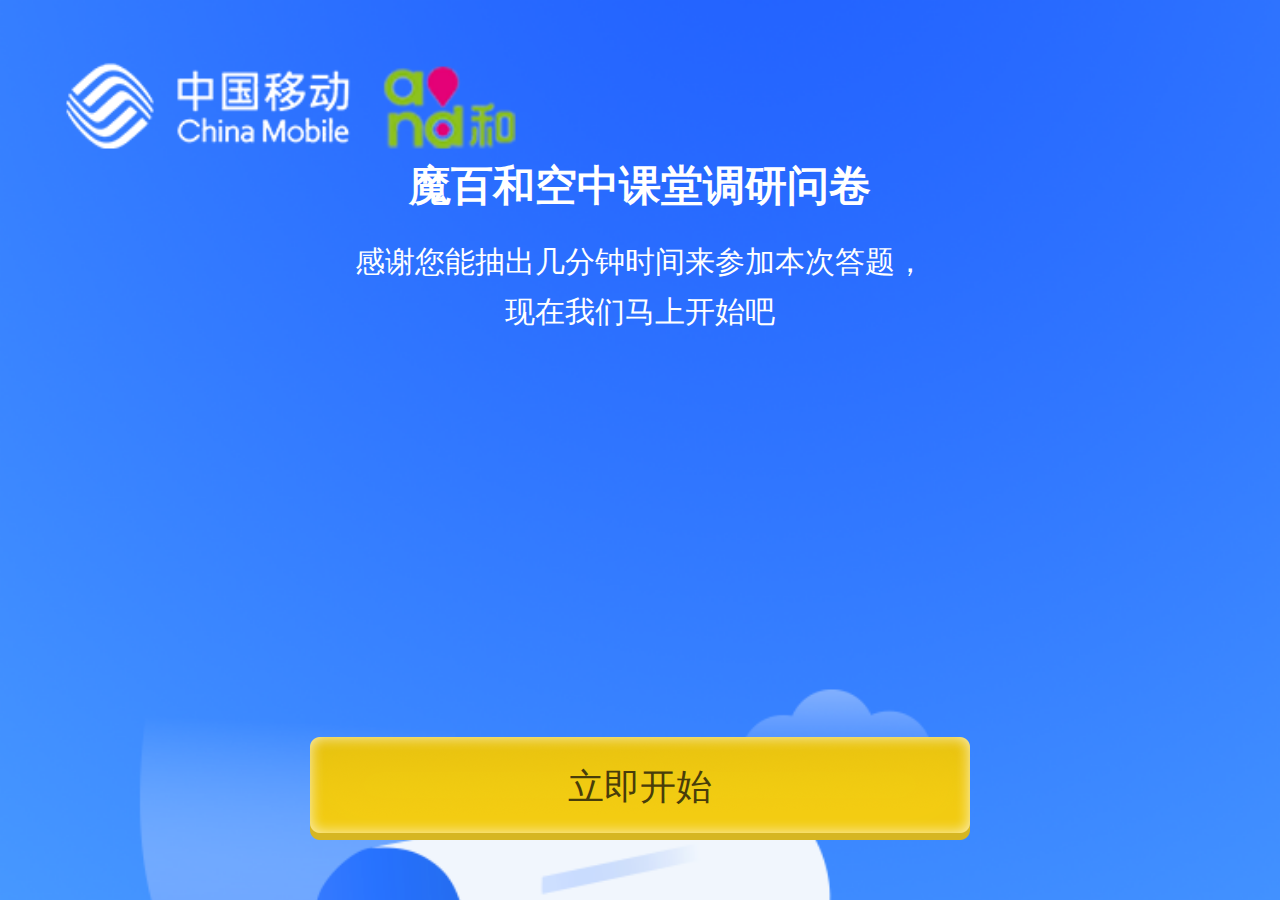
<file: index.html>
<!DOCTYPE html>
<html lang="en">

<head>
    <meta charset="UTF-8">
    <meta name="viewport" content="width=device-width, initial-scale=1.0">
    <link rel="stylesheet" href="./css/base.css">
    <script src="./js/rem.js"></script>
    <title>调研问卷</title>
    <style>
        .start-warp {
            height: 100%;
            background: #5bb7ff url('./img/start_bg.png') no-repeat top left;
            background-size: 100%;
            padding-top: 1.65rem;
        }

        .start-warp .tit {
            font-size: .42rem;
            line-height: 1;
            margin-bottom: .3rem;
            font-weight: bold;
        }

        .start-warp .txt {
            font-size: 0.3rem;
            line-height: .5rem;
        }

        .start-btn {
            font-size: .36rem;
            color: #483d0a;
            width: 6.6rem;
            height: 1.05rem;
            line-height: 1rem;
            bottom: .58rem;
            left: 50%;
            transform: translateX(-50%);
            background: url('./img/btn.png') no-repeat;
            background-size: 100%;
        }
    </style>
</head>

<body>
    <div class="start-warp al-c pos-r">
        <h3 class="tit">魔百和空中课堂调研问卷</h3>
        <p class="txt">感谢您能抽出几分钟时间来参加本次答题，</p>
        <p class="txt">现在我们马上开始吧</p>
        <div class="start-btn pos-a">立即开始</div>
    </div>
    <script src="./js/jquery-1.8.3.min.js"></script>
    <script>
        $(function(){
            $('.start-btn').on('click',function(){
                location.href = './papers.html'
            })
        })

    </script>
</body>

</html>
</file>
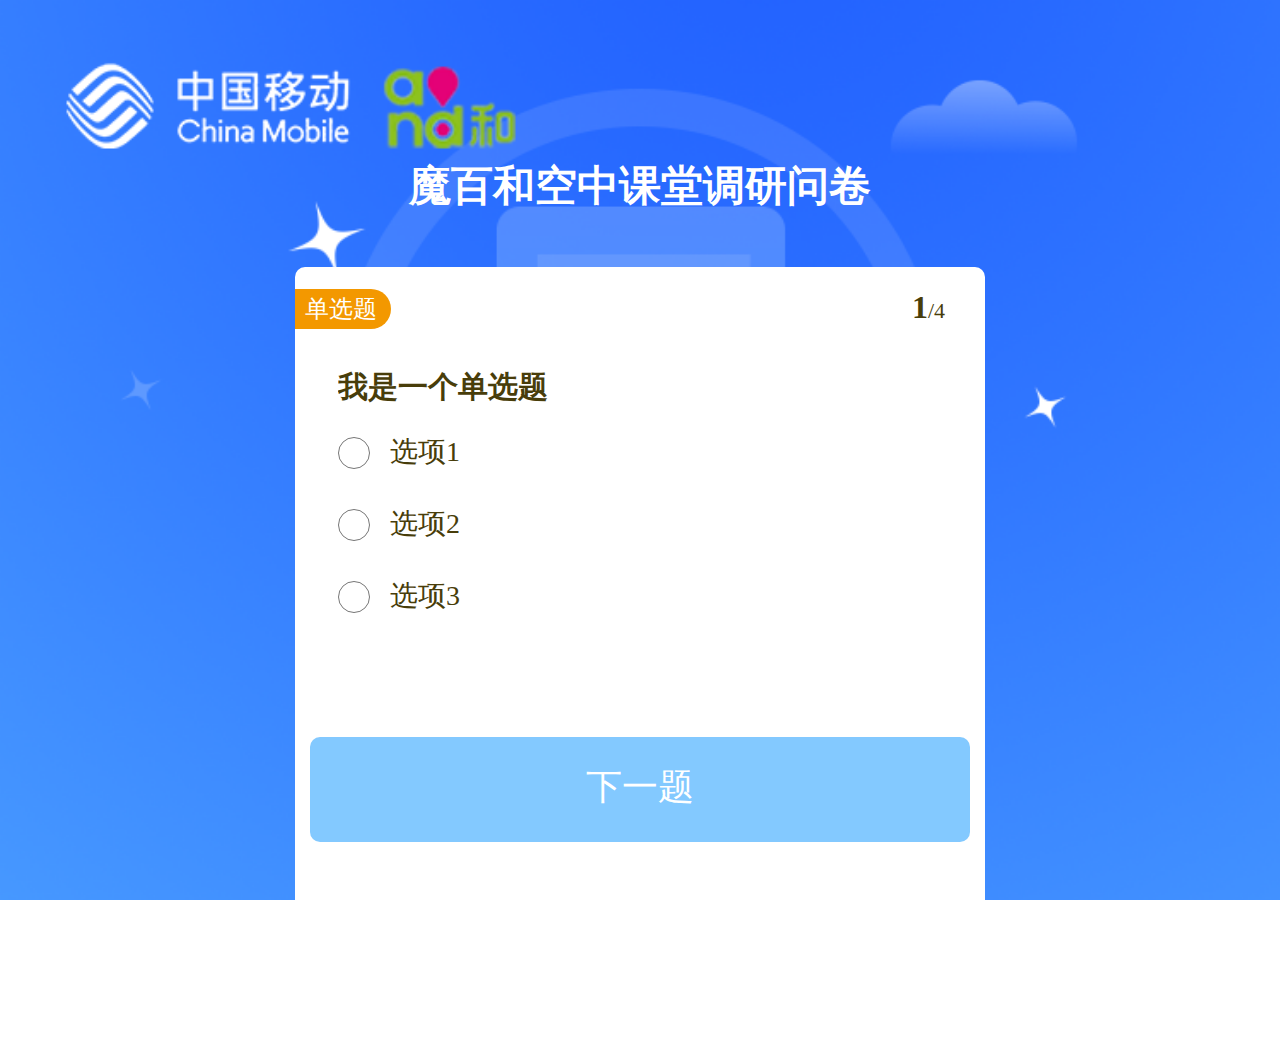
<file: papers.html>
<!DOCTYPE html>
<html lang="en">

<head>
    <meta charset="UTF-8">
    <meta name="viewport" content="width=device-width, initial-scale=1.0">
    <title>调研问卷-答题页面</title>
    <link rel="stylesheet" href="./css/base.css">
    <link rel="stylesheet" href="./css/papers.css">
    <script src="./js/rem.js"></script>
    
</head>

<body>
    <div class="papers-warp pos-r">
        <h3 class="tit al-c">魔百和空中课堂调研问卷</h3>
        <div class="papers-box br-10 bg-fff pos-r">
            <div class="type-box dis-f flex-between pos-a">
                <div class="type"></div>
                <div class="page"><i class="page-now"></i><span>/</span><span class="total"></span></div>
            </div>
            <form action="papersFrom" id="papersFrom" method="POST">
                <!-- <div class="subject-box hide" data-type="单选题">
                    <div class="title">这是一道单选题问卷的标题，请输入标题内容，请从如下四个选项中选择</div>
                    <label class="dis-f"><input type="radio" name="aaa"  value="one_radio" /><i class="flex-1">我是第一个按钮我是第一个按钮我是第一个按钮我是第一个按钮我是第一个按钮</i></label>
                    <label class="dis-f"><input type="radio" name="aaa"  value="two_radio" /><i class="flex-1">我是第一个按钮</i></label>
                    <label class="dis-f"><input type="radio" name="aaa"  value="three_radio" /><i class="flex-1">我是第一个按钮</i></label>
                </div> 
                <div class="subject-box hide" data-type="多选题">
                    <div class="title">这是一道多选题问卷的标题，请输入标题内容，请从如下四个选项中选择</div>
                    <label class="dis-f"><input type="checkbox" name="bbb"  value="one_radio" /><i class="flex-1">我是第一个按钮</i></label>
                    <label class="dis-f"><input type="checkbox" name="bbb"  value="two_radio" /><i class="flex-1">我是第一个按钮</i></label>
                    <label class="dis-f"><input type="checkbox" name="bbb"  value="three_radio" /><i class="flex-1">我是第一个按钮</i></label>
                </div> 
                <div class="subject-box hide" data-type="打分题">
                    <div class="title">这是一道打分题问卷的标题，请输入标题内容，请从如下四个选项中选择</div>
                    <ul class="chiled-label">
                        <li>
                            <div class="name">选项1内容打分</div>
                            <div class="label-box dis-f">
                                <label class="dis-f flex-1"><input type="radio" name="ccc"  value="1" /><i class="flex-1">1</i></label>
                                <label class="dis-f flex-1"><input type="radio" name="ccc"  value="2" /><i class="flex-1">2</i></label>
                                <label class="dis-f flex-1"><input type="radio" name="ccc"  value="3" /><i class="flex-1">3</i></label>
                                <label class="dis-f flex-1"><input type="radio" name="ccc"  value="4" /><i class="flex-1">4</i></label>
                                <label class="dis-f flex-1"><input type="radio" name="ccc"  value="5" /><i class="flex-1">5</i></label>
                            </div>
                        </li>
                        <li>
                            <div class="name">选项1内容打分</div>
                            <div class="label-box dis-f">
                                <label class="dis-f flex-1"><input type="radio" name="ddd"  value="1" /><i class="flex-1">1</i></label>
                                <label class="dis-f flex-1"><input type="radio" name="ddd"  value="2" /><i class="flex-1">2</i></label>
                                <label class="dis-f flex-1"><input type="radio" name="ddd"  value="3" /><i class="flex-1">3</i></label>
                                <label class="dis-f flex-1"><input type="radio" name="ddd"  value="4" /><i class="flex-1">4</i></label>
                                <label class="dis-f flex-1"><input type="radio" name="ddd"  value="5" /><i class="flex-1">5</i></label>
                            </div>
                        </li>
                    </ul>
                </div> 
                <div class="subject-box hide" data-type="填空题">
                    <div class="title">这是一道填空题问卷的标题，请输入标题内容，请从如下四个选项中选择</div>
                    <textarea name="eee" id="" ></textarea>
                </div>  -->
            </form>
        </div>
        <div class="btn next-btn pos-a br-10 al-c ">下一题</div>
        <!-- 弹窗 -->
        <div class="pop-box hide">
            <div class="info-box al-c">
                <h5>提交成功</h5>
                <p>感谢您宝贵的时间，祝您生活愉快！</p>
                <div class="sure-btn">确定</div>
            </div>
        </div>
    </div>
    <script src="./js/jquery-1.8.3.min.js"></script>
    <script src="./js/papers.js"></script>
   
</body>

</html>
</file>
<file: css/base.css>
@charset "utf-8";
/* CSS Document */
*{box-sizing: border-box;font-size: .32rem; }
html,body{height: 100%;}
body, ul, ol, dl, li, dd, h1, h2, h3, h4, h5, h6, p, input { margin: 0 }
h1, h2, h3, h4, h5, h6 { font-weight: normal; }
img { border: none }
input, button, textarea, select { border: none; }

body { color: #fff; }
ul, ol { list-style: none; padding: 0 }
a:link, a:visited { color: #5e5e5e; text-decoration: none; }
a:hover { color: #c9394a; /*text-decoration: underline;*/ }
a:active { color: #666; }/*浮动和清除浮动*/
.fl { float: left }
.fr { float: right }
.clearfix { zoom: 1 }
.clearfix:after { content: ""; display: block; height: 0; visibility: visible; clear: both } /*显示隐藏*/
.hide { display: none }
.show { display: block }
.al-c{text-align: center;}
.pos-r{position: relative;}
.pos-a{position: absolute;}
.dis-f{display: flex;}
.flex-1{flex: 1;}
.flex-between{justify-content: space-between;}
.br-10{
    border-radius: .1rem;
}
.bg-fff{
    background: #fff;
}
</file>
<file: css/papers.css>
.papers-warp {
    height: 100%;
    background: #5bb7ff url('../img/papers_bg.png') no-repeat top left;
    background-size: 100%;
    padding-top: 1.65rem;
}

.papers-warp .tit {
    font-size: .42rem;
    line-height: 1;
    margin-bottom: .6rem;
    font-weight: bold;
}

.papers-box {
    width: 6.9rem;
    margin: 0 auto;
    padding: 1rem .5rem 0 .43rem;
    color: #483d0a;
    min-height: 7.7rem;
    height: calc(100% - 4rem);
}

.papers-box .type-box {
    top: .22rem;
    left: 0;
    width: 6.5rem;
}

.papers-box .type-box .type {
    line-height: 0.4rem;
    padding: 0 .14rem 0 .1rem;
    background: #f39800;
    font-size: .24rem;
    color: #fff;
    border-top-right-radius: .4rem;
    border-bottom-right-radius: .4rem;
}
#papersFrom{
    height: calc(100% - .5rem);
    overflow-y: auto;
    overflow-x: hidden;
}
.papers-box .type-box .page {
    font-size: .28rem;
    font-weight: bold;
}

.papers-box .type-box .page span {
    font-size: .22rem;
    font-weight: normal;
}

.papers-box .type-box .page i {
    font-style: normal;
}

.subject-box .title {
    font-size: .3rem;
    font-weight: bold;
    line-height: .4rem;
    padding-bottom: .3rem;
}

.subject-box label {
    height: .72rem;
}
.subject-box label.grade{
    width: 20%;
}

.subject-box label i {
    font-size: .28rem;
    font-style: normal;
    line-height: 1.1;
}

.subject-box input {
    font-size: .26rem;
    margin-right: .2rem;
    width: .32rem;
    height: 0.32rem;
    vertical-align: middle;
    /* vertical-align: sub; */
}

.subject-box .chiled-label .name {
    padding-bottom: .3rem;
}

.subject-box .chiled-label .label-box {
    padding-bottom: .3rem;
    flex-wrap: wrap;
}

.subject-box textarea {
    border: .02rem solid #e2e4e9;
    width: 100%;
    height: 3.68rem;
    resize: none;
    outline: none;
    font-size: .28rem;
}

.papers-warp .btn {
    font-size: .36rem;
    width: 6.6rem;
    height: 1.05rem;
    line-height: 1rem;
    bottom: .58rem;
    left: 50%;
    margin: 0;
    transform: translateX(-50%);
    background-color: #83c9ff;
}

.papers-warp .btn.last {
    color: #483d0a;
    background: url('../img/btn.png') no-repeat;
    background-size: 100%;
}

/* 弹窗 */
.pop-box {
    position: fixed;
    left: 0;
    top: 0;
    bottom: 0;
    right: 0;
    background: rgba(0, 0, 0, .3);
}

.pop-box .info-box {
    position: fixed;
    left: 50%;
    top: 45%;
    width: 6.45rem;
    height: 6.3rem;
    transform: translate(-50%, -50%);
    background: url('../img/pop_bg_ok.png') no-repeat;
    background-size: 100% 100%;
    padding-top: 2.6rem;
}
.pop-box .info-box.fail{
    background-image: url('../img/pop_bg_fail.png');
}

.pop-box .info-box h5 {
    line-height: .9rem;
    height: .9rem;
    font-weight: bold;
    color: #483d0a;
}

.pop-box .info-box p {
    line-height: 1;
    margin-bottom: .8rem;
    color: #483d0a;
}

.pop-box .info-box .sure-btn {
    width: 4.62rem;
    line-height: 0.95rem;
    height: 0.95rem;
    margin: 0 auto;
    background: #5ab5ff;
    border-radius: .05rem;
}
</file>
